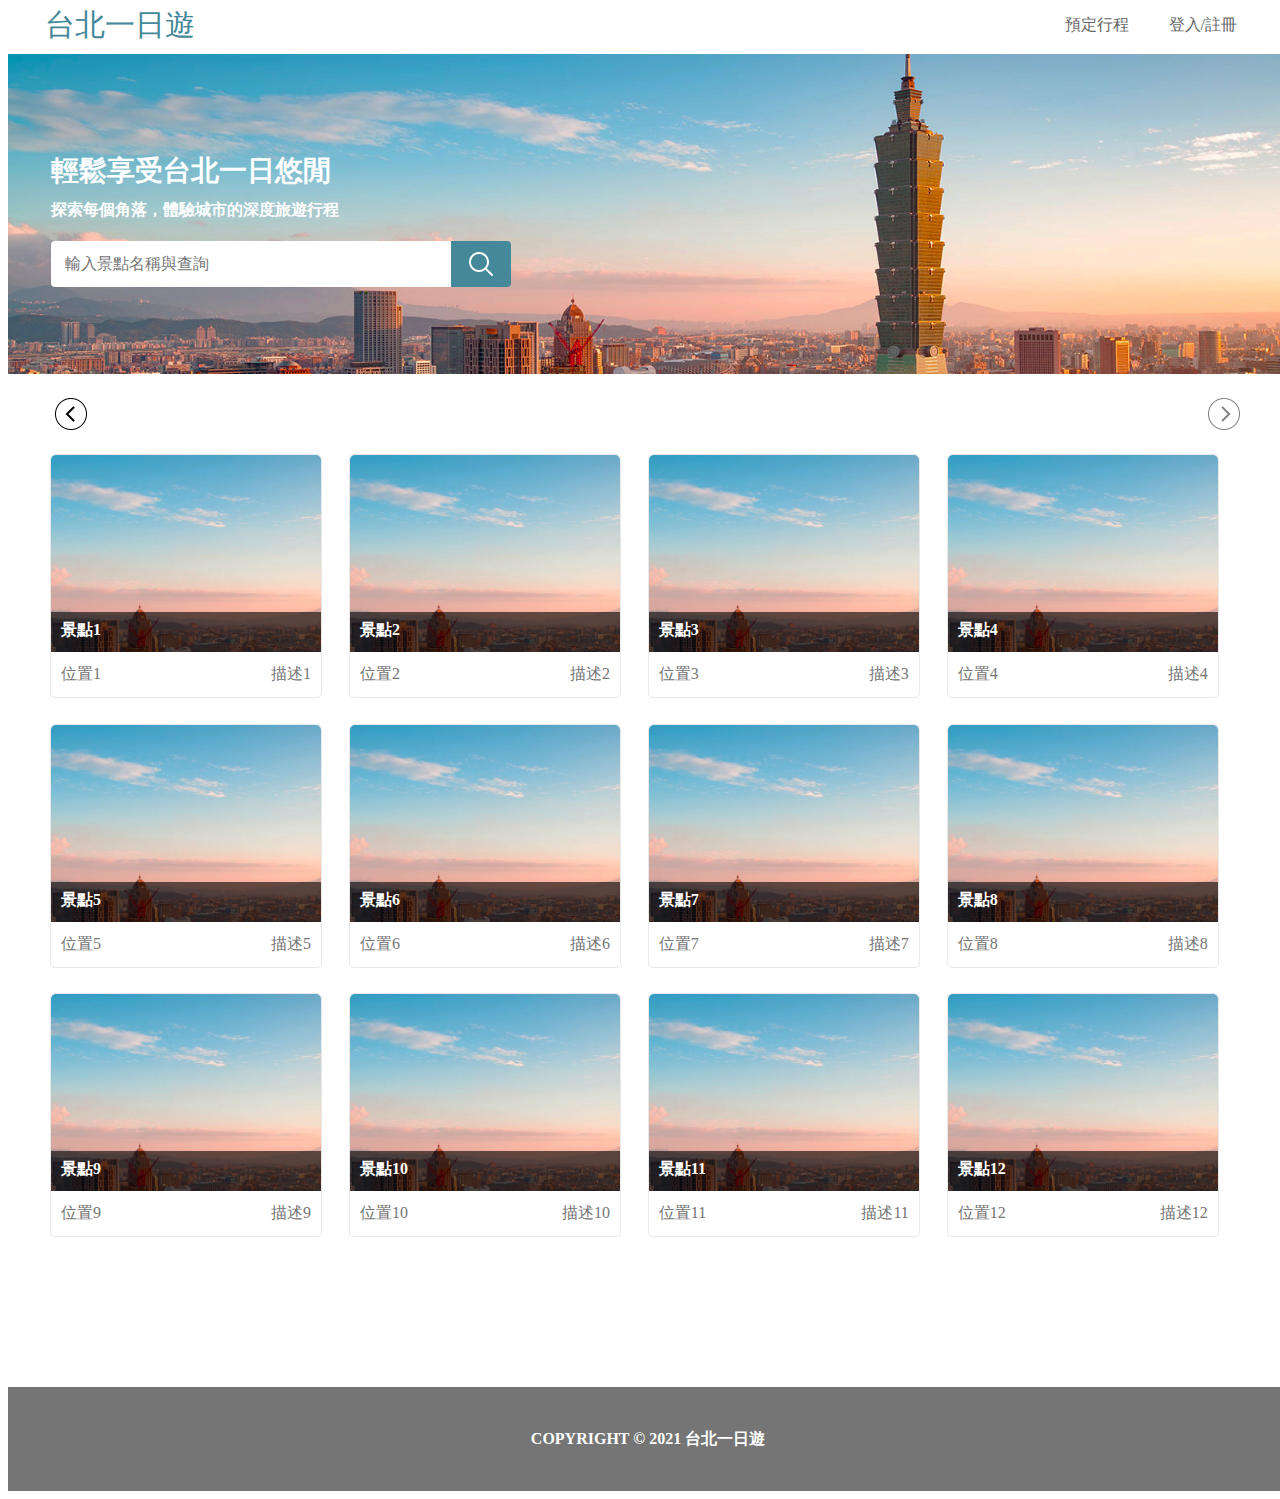
<file: static/index.html>
<!DOCTYPE html>
<html lang="en">
<head>
  <meta charset="UTF-8">
  <meta name="viewport" content="width=device-width, initial-scale=1.0">
  <link rel="stylesheet" href="/static/index.css">
  <script src="/static/index.js"></script>
  <title>index</title>
</head>

<body>
<!-- 頂部 -->
    <div class="header">
        <div class="headerTitle">
            <div class="logo"><a href="http://52.12.29.58:8000/">台北一日遊</a></div>
            <div class="nav">
                <div class="book">預定行程</div>
                <div class="sign">登入/註冊</div>
            </div>
        </div> 
    </div>

<!-- banner -->
    <div class="welcomepic">
        <div class="slogan">
            <div class="maintitle">輕鬆享受台北一日悠閒</div>
            <div class="subtitle">探索每個角落，體驗城市的深度旅遊行程</div>
            <div class="search">
                <input type="text" class="search_input" placeholder="輸入景點名稱與查詢">
                <button class="search_button">
                    <img src="/pics/searchicon.png" alt="Search Icon">
                </button>
            </div>
        </div>
    </div>

<!-- 捷運站點 -->
    <div class="mrt"> 
        <div class="scroll_button_left">
            <img class="scroll_left" src="/pics/scroll_left icon.png"></img>
        </div> 
        <div class="mrt_name"></div> 
        <div class="scroll_button_right">
            <img class="scroll_right" src="/pics/scroll_right icon.png"></img>
        </div>    
    </div> 

<!-- 景點 -->
    <div class="attraction_section">
        <div class="attractionAll">
            <div class="attraction_item">
                <div class="image-container">
                    <img src="../pics/welcome_pic.png" alt="景點1">
                    <div class="attraction_title">
                        <div class="attraction_title_font">景點1</div>
                    </div>
                </div>
                <div class="info">
                    <span>位置1</span>
                    <span>描述1</span>
                </div>
            </div>
<!-- 只是排版用 -->
            <div class="attraction_item">
                <div class="image-container">
                    <img src="../pics/welcome_pic.png" alt="景點2">
                    <div class="attraction_title">
                        <div class="attraction_title_font">景點2</div>
                    </div>
                </div>
                <div class="info">
                    <span>位置2</span>
                    <span>描述2</span>
                </div>
            </div>
            <div class="attraction_item">
                <div class="image-container">
                    <img src="../pics/welcome_pic.png" alt="景點3">
                    <div class="attraction_title">
                        <div class="attraction_title_font">景點3</div>
                    </div>
                </div>
                <div class="info">
                    <span>位置3</span>
                    <span>描述3</span>
                </div>
            </div>
            <div class="attraction_item">
                <div class="image-container">
                    <img src="../pics/welcome_pic.png" alt="景點4">
                    <div class="attraction_title">
                        <div class="attraction_title_font">景點4</div>
                    </div>
                </div>
                <div class="info">
                    <span>位置4</span>
                    <span>描述4</span>
                </div>
            </div>
            <div class="attraction_item">
                <div class="image-container">
                    <img src="../pics/welcome_pic.png" alt="景點5">
                    <div class="attraction_title">
                        <div class="attraction_title_font">景點5</div>
                    </div>
                </div>
                <div class="info">
                    <span>位置5</span>
                    <span>描述5</span>
                </div>
            </div>
            <div class="attraction_item">
                <div class="image-container">
                    <img src="../pics/welcome_pic.png" alt="景點6">
                    <div class="attraction_title">
                        <div class="attraction_title_font">景點6</div>
                    </div>
                </div>
                <div class="info">
                    <span>位置6</span>
                    <span>描述6</span>
                </div>
            </div>
            <div class="attraction_item">
                <div class="image-container">
                    <img src="../pics/welcome_pic.png" alt="景點7">
                    <div class="attraction_title">
                        <div class="attraction_title_font">景點7</div>
                    </div>
                </div>
                <div class="info">
                    <span>位置7</span>
                    <span>描述7</span>
                </div>
            </div>
            <div class="attraction_item">
                <div class="image-container">
                    <img src="../pics/welcome_pic.png" alt="景點8">
                    <div class="attraction_title">
                        <div class="attraction_title_font">景點8</div>
                    </div>
                </div>
                <div class="info">
                    <span>位置8</span>
                    <span>描述8</span>
                </div>
            </div>
            <div class="attraction_item">
                <div class="image-container">
                    <img src="../pics/welcome_pic.png" alt="景點9">
                    <div class="attraction_title">
                        <div class="attraction_title_font">景點9</div>
                    </div>
                </div>
                <div class="info">
                    <span>位置9</span>
                    <span>描述9</span>
                </div>
            </div>
            <div class="attraction_item">
                <div class="image-container">
                    <img src="../pics/welcome_pic.png" alt="景點10">
                    <div class="attraction_title">
                        <div class="attraction_title_font">景點10</div>
                    </div>
                </div>
                <div class="info">
                    <span>位置10</span>
                    <span>描述10</span>
                </div>
            </div>
            <div class="attraction_item">
                <div class="image-container">
                    <img src="../pics/welcome_pic.png" alt="景點11">
                    <div class="attraction_title">
                        <div class="attraction_title_font">景點11</div>
                    </div>
                </div>
                <div class="info">
                    <span>位置11</span>
                    <span>描述11</span>
                </div>
            </div>
            <div class="attraction_item">
                <div class="image-container">
                    <img src="../pics/welcome_pic.png" alt="景點12">
                    <div class="attraction_title">
                        <div class="attraction_title_font">景點12</div>
                    </div>
                </div>
                <div class="info">
                    <span>位置12</span>
                    <span>描述12</span>
                </div>
            </div>
        </div>  
    </div>

    <div class="getMore"></div> 
    
    <footer>
        COPYRIGHT © 2021 台北一日遊
    </footer>

    <!-- 登入框 -->
    <div id="signin" class="signin">
        <div class="top_bar"></div>
        <div class="popup_title">
            <span class="title">登入會員帳號</span>
            <span class="close">X</span>
        </div>      
        <form class="signin_form">
            <input type="email" class="email" name="email" placeholder="輸入電子信箱" required>
            <input type="password" class="password" name="password" placeholder="輸入密碼" required>
            <button type="submit" class="submit">登入帳戶</button>
            <div class="message1"></div>
        </form>
        <div class="alertword">還沒有帳戶？<a href="#" id="signupLink">點此註冊</a></div>
    </div>

    <!-- 註冊框 -->
    <div id="signup" class="signup">
        <div class="top_bar"></div>
        <div class="popup_title">
            <span class="title">註冊會員帳號</span>
            <span class="close">X</span>
        </div>      
        <form class="signup_form">
            <input type="text" class="signup_name" name="signup_name" placeholder="輸入姓名" required>
            <input type="email" class="signup_email" name="signup_email" placeholder="輸入電子信箱" required>
            <input type="password" class="signup_password" name="signup_password" placeholder="輸入密碼" required>
            <button type="submit" class="submit">註冊新帳戶</button>
        </form>
        <div class="message2"></div>
        <div class="alertword">已經有帳戶了？<a href="#" id="signinLink">點此登入</a></div>
    </div>

</body>

</html>
</file>
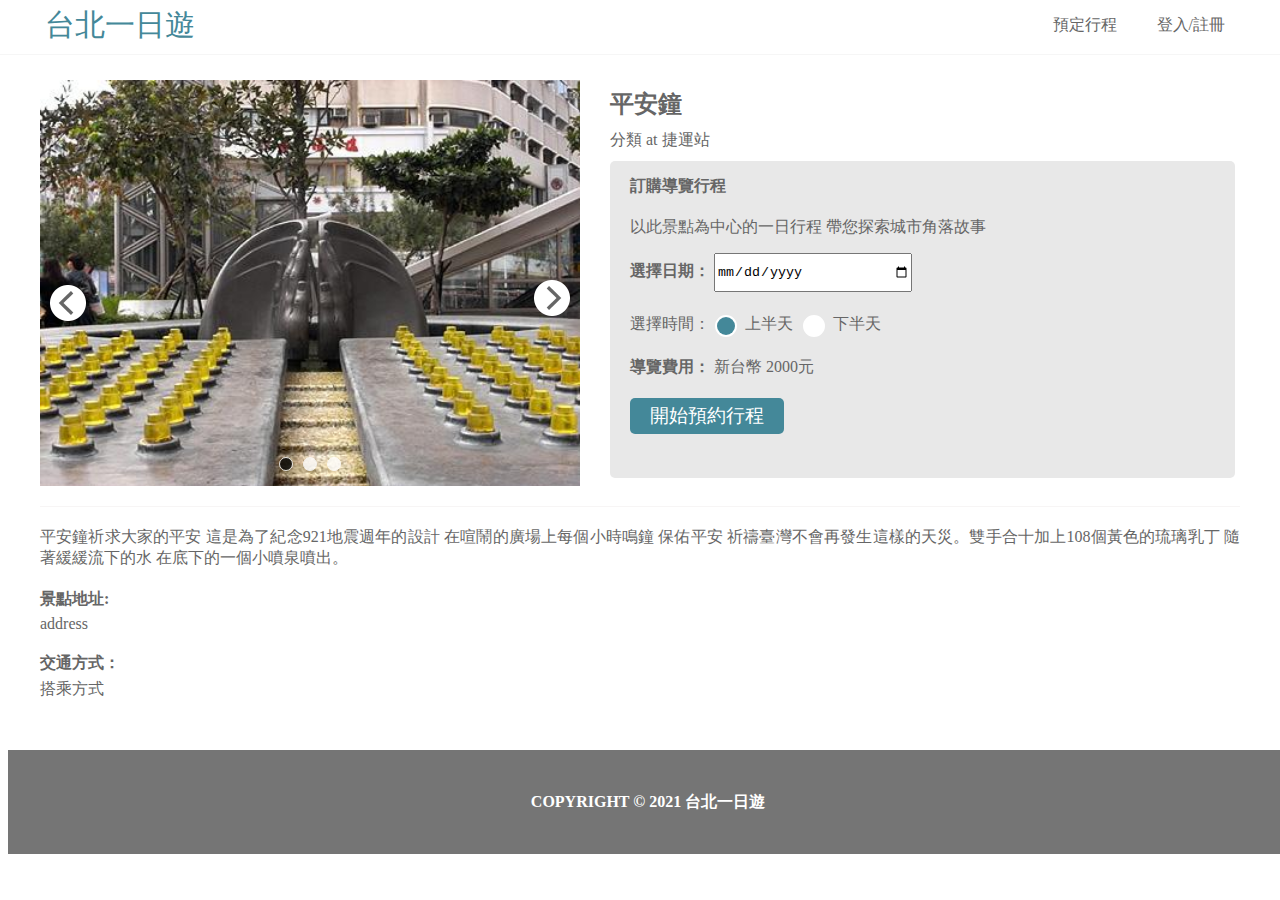
<file: static/attraction.html>
<!DOCTYPE html>
<html lang="en">
<head>
  <meta charset="UTF-8">
  <meta name="viewport" content="width=device-width, initial-scale=1.0">
  <title>Attraction</title>
  <link rel="stylesheet" href="/static/attraction.css">
  <script src="/static/index.js"></script>
</head>
<body>
      <!-- 頂部 -->
      <div class="header">
        <div class="headerTitle">
            <div class="logo"><a href="http://52.12.29.58:8000/">台北一日遊</a></div>
            <div class="nav">
                <div class="book">預定行程</div>
                <div class="sign">登入/註冊</div>
            </div>
        </div> 
      </div>

      <!-- 景點圖片和基本資料 -->
      <div class="introduction">
          <div class="attraction_pic">
              <img src="../pics/spot.png" alt="image1" class="pic active">
              
              <div class="scroll_button_left">
                <img class="pic_scroll_left" src="../pics/pic_left.png"></img>
              </div> 
              
              <div class="scroll_button_right">
                <img class="pic_scroll_right" src="../pics/pic_right.png"></img>
              </div> 
              
              <div class="dots">
                    <div class="dot active"></div>
                    <div class="dot"></div>
                    <div class="dot"></div>
              </div>
          </div>
          
          <div class="form">
            <div class="attraction_info">
                <div class="name">平安鐘</div>
                <div class="cat">分類 at 捷運站</div>
                <div class="action">
                    <div class="Title">訂購導覽行程</div>
                    <div class="dec">以此景點為中心的一日行程 帶您探索城市角落故事</div>
                    
                    <div class="calendar">
                      <label for="date" class="Title">選擇日期：</label>
                      <input type="date" id ="date" name="date" class="date">
                    </div>

                    <div class="time">
                        <label for="date">選擇時間：</label>
                        <div class="time_option">
                            <input type="radio" id="morning" name="time" value="morning" class="morning_option" checked>
                            <label for="morning">上半天</label>
                            <input type="radio" id="afternoon" name="time" value="afternoon" class="afternoon_option">
                            <label for="afternoon">下半天</label>
                        </div>
                    </div>
                    <div class="cost">
                        <span class="Title"> 導覽費用：</span>
                        <span class="total"> 新台幣 2000元</span>
                    </div>
                    <div class="startBook">
                        <button class="btn">開始預約行程</button>
                    </div>
                  </div>
              </div>
          </div>
      </div>
      
      <!-- 景點api介紹 -->
      <div class="info">
          <div class="description">平安鐘祈求大家的平安 這是為了紀念921地震週年的設計 在喧鬧的廣場上每個小時鳴鐘 保佑平安 祈禱臺灣不會再發生這樣的天災。雙手合十加上108個黃色的琉璃乳丁 隨著緩緩流下的水 在底下的一個小噴泉噴出。</div>
          <div class="Title_1">景點地址:</div>
          <div class="address">address</div>
          <div class="Title_1">交通方式：</div>
          <div class="trans">搭乘方式</div>
      </div>
      <footer>
        COPYRIGHT © 2021 台北一日遊
      </footer>

      <!-- 登入框 -->
      <div id="signin" class="signin">
        <div class="top_bar"></div>
        <div class="popup_title">
            <span class="title">登入會員帳號</span>
            <span class="close">X</span>
        </div>      
        <form class="signin_form">
            <input type="email" class="email" name="email" placeholder="輸入電子信箱" required>
            <input type="password" class="password" name="password" placeholder="輸入密碼" required>
            <button type="submit" class="submit">登入帳戶</button>
            <div class="message1"></div>
        </form>
        <div class="alertword">還沒有帳戶？<a href="#" id="signupLink">點此註冊</a></div>
      </div>

      <!-- 註冊框 -->
      <div id="signup" class="signup">
        <div class="top_bar"></div>
        <div class="popup_title">
            <span class="title">註冊會員帳號</span>
            <span class="close">X</span>
        </div>      
        <form class="signup_form">
            <input type="text" class="signup_name" name="signup_name" placeholder="輸入姓名" required>
            <input type="email" class="signup_email" name="signup_email" placeholder="輸入電子信箱" required>
            <input type="password" class="signup_password" name="signup_password" placeholder="輸入密碼" required>
            <button type="submit" class="submit">註冊新帳戶</button>
        </form>
        <div class="message2"></div>
        <div class="alertword">已經有帳戶了？<a href="#" id="signinLink">點此登入</a></div>
      </div>     
      
</body>
</html>
</file>
<file: static/index.css>
.body{
    font-family:"Noto Sans TC";
    width: 100%;
    overflow-x: hidden;
    margin: 0;
    padding: 0;
    box-sizing: border-box;
} 

.header{
    background-color:white;
    width: 100vw;
    height: 54px;
    z-index: 100;
    position: fixed;
    top: 0;
    left: 0;   
}

.headerTitle{
    max-width: 1200px;
    margin:auto;
    display: grid;
    grid-auto-columns:5fr 3fr;
    grid-auto-flow:column; 
}

.logo{
    font-size: 30px;
    color: #448899;
    font-weight: 500;
    padding: 5px;
    cursor: pointer;
}

.logo a {
    text-decoration: none; 
    color: inherit; 
}

.nav{
    display: flex; 
    justify-content:end;
    align-items: center; 
}


.book{
    font-size: 16px;
    padding-right: 30px;
    cursor: pointer;
    color: #666666;
    text-align: center;
    font-weight: 500;
}

.sign{
    font-size: 16px; 
    padding-left: 10px;
    padding-right: 3px;
    cursor: pointer;
    color: #666666;
    font-weight: 500;
}

.welcomepic{
    background: url("/pics/welcome_pic.png") no-repeat top right;
    margin-top: 54px;
    background-size: cover;
    z-index: -1;
    display: flex;
    justify-content: center;
    align-items: center;   
    height: 320px;
    width: 100vw;   
}

.thankyoupic{
    background: url("/pics/welcome_pic.png") no-repeat top right;
    margin-top: 54px;
    background-size: cover;
    z-index: -1;
    display: flex;
    justify-content: center;
    align-items: center;   
    height: 600px;
    width: 100vw;   
}


.slogan {
    margin-left: 5px;
    width: 1200px;
    top: 150px;  
}

.maintitle,.result{
    font-size:28px;
    font-weight: 700;
    color: white;
    margin:10px 0 10px 0;
    text-align:start;
}

.subtitle{
    font-size:16px;
    font-weight: 700;
    color: white;
    margin:10px 0 10px 0;
    text-align: start;
} 

.yournumber{
    color: goldenrod;
    font-size: 20px;
    font-weight: 500;
}

.search {
    display: flex;
    align-items: center;
    max-width: 460px;
    height: 46px;
    padding-top:10px;
}

.search_input {
    font-weight: 500;
    color: #757575;
    flex: 1;
    padding: 10px;
    font-size: 16px;
    border: 4px solid white;
    border-radius: 4px 0 0 4px;
    outline: none;
    width: 46px; 
}

.search_button {
    padding: 10px;
    background-color: #448899;
    border: none;
    border-radius: 0 4px 4px 0;
    cursor: pointer;
    width: 60px;
    height: 46px;
    display: flex;
    justify-content: center;
    align-items: center;
}

.search_button img {
    width: 30px;
    height: 30px;
}

.mrt{
    display: flex;
    align-items: center;
    justify-content: center;
    max-width: 1200px;
    margin: auto;
}

.scroll_button_left {  
    width: 47px;
    height: 50px;
    padding: 9px 0px 9px 0px;   
}

.scroll_button_right {  
    cursor: pointer;
    width: 47px;
    height: 50px;
    padding: 9px 0px 9px 0px; 
}

.scroll_left{
    cursor: pointer;
    width: 32px;
    height: 32px;
    padding: 9px 0px 9px 15px;   
}

.scroll_right{
    cursor: pointer;
    width: 32px;
    height: 32px;
    padding: 9px 0px 9px 15px;
}

.mrt_name{  
    width: calc(100% - 94px);
    display: flex;
    flex-direction: row;
    overflow-x: hidden;
    white-space: nowrap;
    margin: 40px 0 40px 0;
    
} 

.station_button{
    font-size: 16px;
    color: #757575;
    width:150px;
    text-align: center;
    padding: 5px 15px 5px 15px;
    cursor: pointer; 
}  



footer {
    background-color: #757575;
    font-weight: 700;
    color: white;
    text-align: center;
    width: 100vw;
    height: 104px;
    bottom: 0;
    display: flex;
    align-items: center;
    justify-content: center;
    margin-top: 50px;
}

#footer-id {
    background-color: #757575;
    font-weight: 700;
    color: white;
    text-align: center;
    width: 100vw;
    height: 104px;
    bottom: 0;
    display: flex;
    align-items: center;
    justify-content: center;
    margin-top: 0px;
}



.signin{
    display: none; 
    position: fixed;
    z-index:1;
    left:50%;
    top:35%;
    transform: translate(-50%, -50%);
    box-shadow: 1px 1px 1px rgba(0, 0, 0, 0.1);
    border-radius:6px;
    width: 340px;
    height: 275px;
    background-color: white;
}

.signup{
    display: none; 
    position: fixed;
    z-index:1;
    left:50%;
    top:35%;
    transform: translate(-50%, -50%);
    box-shadow: 1px 1px 1px rgba(0, 0, 0, 0.1);
    border-radius:6px;
    width: 340px;
    height: 332px;
    background-color: white;
}

.top_bar{
    background-color: #5a8fa1;
    height: 10px;
    border-top-left-radius: 6px;
    border-top-right-radius: 6px;
}

.popup_title{
    display: flex;
    justify-content: space-around;
    padding-top: 10px;
}

.close {
    cursor: pointer;
    font-size: 20px;
    padding-left: 20px;
}

.title{
    font-size:24px ;
    color: #666666;
    font-weight: 700;
    margin-left: 80px;
}

.signin_form, .signup_form{
    padding: 20px 20px 10px 20px;
    display: flex;
    flex-direction: column;
}

.signup_name, .signup_email, .signup_password, .email, .password{
    margin-bottom: 10px;
    padding: 10px;
    border: 1px solid #ddd;
    border-radius: 5px;
    font-size: 14px;
}

.submit {
    padding: 10px;
    background-color: #5a8fa1;
    color: white;
    border: none;
    border-radius: 5px;
    font-size: 16px;
    cursor: pointer;
}

.alertword{
    text-align: center;
    font-size: 16px;
    color: #666666;
}

.login-footer a {
    color: #5a8fa1;
    text-decoration: none;
}

.message1, .message2{
    text-align: center;
    color:#5a8fa1;
    font-weight: 500;
    padding-bottom: 3px;
 }
 
.attraction_section{
    max-width: 1200px;
    margin: auto;

}

.attractionAll{
    max-width: 1170px;
    margin-right: 0;
    margin-left: 10px;
    display: grid;
    grid-template-columns: repeat(4, 1fr);
    gap: 2vw; 
}

.attraction_item {   
    border: 1px solid #E8E8E8;
    display: flex;
    flex-direction: column;
    width: 270px;
    height: 242px;
    border-radius: 5px;
}

.image-container {
    position: relative;
    width: 100%;
    height: 197px;
}

.attraction_item img {
    width: 100%;
    height: 197px;
    overflow: hidden;
    border-top-left-radius: 5px; 
    border-top-right-radius: 5px;
    object-fit: cover;
}

.attraction_title {
    position: absolute;
    width: 100%;
    height: 40px;
    background-color:rgba(0, 0, 0, 0.6); 
    bottom: 0;
}

.attraction_title_font{
    padding: 8px 0px 5px 10px;
    color: white;
    font-size: 16px;
    font-weight: bold;
    white-space: nowrap;
    overflow: hidden; 
    text-overflow: ellipsis;
}

.info{
    width: 270px;
    height: 45px;
    display: flex;
    align-items: center;
    justify-content: space-between;
}

.info span {
    font-size: 16px;
    font-weight: 400;
    color: #757575;
    padding: 15px 10px 15px 10px; 
}


.getMore{
    padding-bottom: 100px;
} 



@media screen and (max-width: 1200px){
    .headerTitle{
        padding:0 20px 0 20px;
    }
    
    .attraction_section{
        width: 100vw;
        margin: auto;
    }
    .attractionAll{
        grid-template-columns: repeat(3, 1fr);
        gap: 2.5vw; 
        padding-right: 30px;
        padding-left: 30px;
    }

    .attraction_item {   
        width: 100%;
    }

    .slogan{
        margin-left: 20px;
    }
    .info{
        width: 100%;
    }

}

@media screen and (max-width: 900px){
    .attraction_section{
        width: 100vw;
        margin: auto;
    }

    .attractionAll{
        grid-template-columns: repeat(2, 1fr);
        gap: 3.5vw;
    }

    .attraction_item {   
        width: 100%;
    }
}

@media screen and (max-width: 600px){
    .header{
        width: 100%;
    }

    .headerTitle {
        grid-auto-columns: 3fr 3fr;
        padding: 5px 10px 0px 10px;
    }

    .logo{
        padding: 0 0 0 5px;
    }
    
    .book{
        padding: 0;
    }

    .sign{
        padding-right:10px;
    }
   
    .search {
        width: 285px;
        height: 46px;
    }

    .welcomepic{
        min-width: 360px;
    }

    .mrt{
        width: 100%;
        min-width: 360px;
        margin-right: 0;
        padding-right:10px;
    }
    
    .scroll_button {     
        height: 30px;
    }
    
    .mrt_name{
        width: calc(100% - 94px); 
    }


    .attraction_section{
        min-width: 360px;
        margin: 0;
    }

    .attractionAll{
        grid-template-columns: repeat(1, 1fr);
        gap:30px;
        padding: 0 10px 0 0 ;
        min-width: 360px;
        margin: auto;
    }
    
    .attraction_item{
        height: 280px;
        object-fit: cover;
        padding: 0;
    }

    .image-container{
        height: 235px;
    }

    .attraction_item img {
        width: 100%;
        height: 235px;
    }

    .attraction_title {
        width: 100%;
        height: 40px;
        top: 195px;   
    }
    
    .info {
        width: 100%;
    }

    .info span {
        font-size: 16px;
    }

    .signin, .signup{
        left:50%;
    }

    footer{
        min-width: 360px;
    }
    .thankforfooter{
        min-width: 360px;
    }
}
</file>
<file: static/attraction.css>
.body{
    font-family:"Noto Sans TC";
    width: 100%;
    overflow-x: hidden;
    margin: 0;
    padding: 0;
    box-sizing: border-box;
} 

.header{
    background-color:white;
    width: 100vw;
    height: 54px;
    z-index: 100;
    position: fixed;
    top: 0;
    left: 0;
    border-bottom: 1px solid #f6f6f6;   
}

.headerTitle{
    max-width: 1200px;
    margin:auto;
    display: grid;
    grid-auto-columns:5fr 3fr;
    grid-auto-flow:column; 
}

.logo{
    font-size: 30px;
    color: #448899;
    font-weight: 500;
    padding: 5px;
    cursor: pointer;
}

.logo a {
    text-decoration: none; 
    color: inherit; 
}

.nav{
    display: flex; 
    justify-content:end;
    align-items: center; 
}


.book{
    font-size: 16px;
    padding-right: 30px;
    cursor: pointer;
    color: #666666;
    text-align: center;
    font-weight: 500;
}

.sign{
    font-size: 16px; 
    padding-left: 10px;
    padding-right: 15px;
    cursor: pointer;
    color: #666666;
    font-weight: 500;
}

footer {
    background-color: #757575;
    font-weight: 700;
    color: white;
    text-align: center;
    width: 100vw;
    height: 104px;
    bottom: 0;
    display: flex;
    align-items: center;
    justify-content: center;
    margin-top: 50px;
}

.introduction{
    display: flex;
    justify-content: start;
    align-items: center;
    max-width: 1200px;
    margin-top:80px;
    margin: 80px auto 0 auto;
    font-size: 16px;
}

.attraction_pic{
    /* height: 406px; */
    margin-right: 30px;
    position: relative;
}

.pic{
    height: 406px;
    width: 540px;
    display: none;
}

.pic.active{
    height: 406px;
    width: 540px;
    display:block;
}

.scroll_left, .pic_scroll_left{
    width: 36px;
    height: 36px;
    position: absolute;
    top:205px;
    left:10px;
}

.scroll_right, .pic_scroll_right{
    width: 36px;
    height: 36px;
    position: absolute;
    top:200px;
    right:10px;
}

.dots {
    position: absolute;
    bottom: 15px;
    left: 50%;
    transform: translateX(-50%);
    display: flex;
    gap: 10px;
}

.dot {
    width: 12px;
    height: 12px;
    background-color:#FFFFFF;
    border-radius: 50%;
    border: 1px solid white;
    cursor: pointer;
    opacity: 80%;
}

.dot.active {
    background-color: black;
    border-color: white;
}

/* 顏色 */
.time_option input[type="radio"] {
    appearance: none;
    width: 22px;
    height: 22px;
    border: 2px solid white;
    background-color: white;
    border-radius: 50%;
    position: relative;
}

.time_option input[type="radio"]:checked {
    border-color: white;
}

.time_option input[type="radio"]:checked::before {
    content: '';
    width: 18px;
    height: 18px;
    border-radius: 50%;
    background-color: #448899;
    position: absolute;
    top: 50%;
    left: 50%;
    transform: translate(-50%, -50%);
}

.form{
    width:100%;
    color:#666666;
}

.action{
    background-color: #E8E8E8;
    margin-top: 10px;
    max-width: 600px;
    height: 302px;
    border-radius: 5px;
    padding: 15px 5px 0 20px;
}

.name{
    font-size: 24px;
    font-weight: 700;
}

.cat{
    font-weight: 400;
    padding-top: 10px;
}

.word, .calendar, .cost, .startBook{
    padding: 10px 0;
    font-weight: 500;
}

.dec{
    padding: 0px 0 5px 0;
    font-weight: 400;
}

.date{
    width: 193px;
    height: 35px;
}


.time{
    padding:10px 0;
    display: flex;
    justify-content: start;
    align-items: center;
    font-weight: 500;
}

.time_option{
    display: flex;
    justify-content: center;
    align-items: center;
    gap:5px;
}

.radio{
    accent-color:#448899;
    width: 22px;
    height: 22px;
}

.total{
    font-weight:400 ;
}

.btn{
    background: #448899;
    width:154px;
    height: 36px;
    top: 225px;
    left: 20px;
    border:none;
    border-radius: 5px;
    border-color: #448899;
    color: white;
    font-size: 19px;
    font-weight: 400;
    text-align: center;
}

.info{
    max-width: 1200px;
    display: flex;
    flex-direction:column;
    margin: auto;
    padding-top: 20px;
    font-weight: 400;
    color: #666666;
    border-top: 1px solid #f3efefa7;
    margin-top: 20px;
}

.Title{
    font-weight: 700;
    color: #666666;
    padding-bottom: 20px;
}

.Title_1{
    font-weight: 700;
    color: #666666;
    padding: 20px 0 5px 0;
}

.description{
    text-align: justify;
}


.signin{
    display: none; 
    position: fixed;
    z-index:1;
    left:50%;
    top:35%;
    transform: translate(-50%, -50%);
    box-shadow: 1px 1px 1px rgba(0, 0, 0, 0.1);
    border-radius:6px;
    width: 340px;
    height: 275px;
    background-color: white;
}

.signup{
    display: none; 
    position: fixed;
    z-index:1;
    left:50%;
    top:35%;
    transform: translate(-50%, -50%);
    box-shadow: 1px 1px 1px rgba(0, 0, 0, 0.1);
    border-radius:6px;
    width: 340px;
    height: 332px;
    background-color: white;
}

.top_bar{
    background-color: #5a8fa1;
    height: 10px;
    border-top-left-radius: 6px;
    border-top-right-radius: 6px;
}

.popup_title{
    display: flex;
    justify-content: space-around;
    padding-top: 10px;
}

.close {
    cursor: pointer;
    font-size: 20px;
    padding-left: 20px;
}

.title{
    font-size:24px ;
    color: #666666;
    font-weight: 700;
    margin-left: 80px;
}

.signin_form, .signup_form{
    padding: 20px 20px 10px 20px;
    display: flex;
    flex-direction: column;
}

.signup_name, .signup_email, .signup_password, .email, .password{
    margin-bottom: 10px;
    padding: 10px;
    border: 1px solid #ddd;
    border-radius: 5px;
    font-size: 14px;
}

.submit {
    padding: 10px;
    background-color: #5a8fa1;
    color: white;
    border: none;
    border-radius: 5px;
    font-size: 16px;
    cursor: pointer;
}

.alertword{
    text-align: center;
    font-size: 16px;
    color: #666666;
}

.login-footer a {
    color: #5a8fa1;
    text-decoration: none;
}

.message1, .message2{
    text-align: center;
    color:#5a8fa1;
    font-weight: 500;
    padding-bottom: 3px;
 }
 

@media screen and (max-width:900px){
    .introduction{
        flex-direction: column;

    }

    .attraction_pic{
        height: 350px;
        width: 100%;
        margin: 0;
    }

    .pic.active{
        width: 100%;
        min-width: 360px;
        height: 350px;
        object-fit:cover;
    }

    .attraction_info{
        width: 100%;
        margin-top: 20px;
    }
    
    .name{
        margin-top: 20px;
    }

    .cat{
        margin-bottom: 15px;
    }

    .action{
        max-width: none;
        min-width: 330px;
    }

    .dots{
        bottom:20px;
    }

    .scroll_left, .pic_scroll_left{
        top:170px;
    }
    
    .scroll_right, .pic_scroll_right{
        top:170px;
        right:3px;
    }

}

@media screen and (max-width: 600px){
    .header{
        width: 100%;
    }

    .headerTitle {
        grid-auto-columns: 3fr 3fr;
        padding: 5px 10px 0px 10px;
    }

    .logo{
        padding: 0 0 0 5px;
    }
    
    .book{
        padding: 0;
    }

    .sign{
        padding-right:10px;
    }
   
    .signin, .signup{
        left:50%;
    }

    .btn{
        width:180px
    }
    
    footer{
        min-width: 360px;
        bottom: 0;
    }
}
</file>
